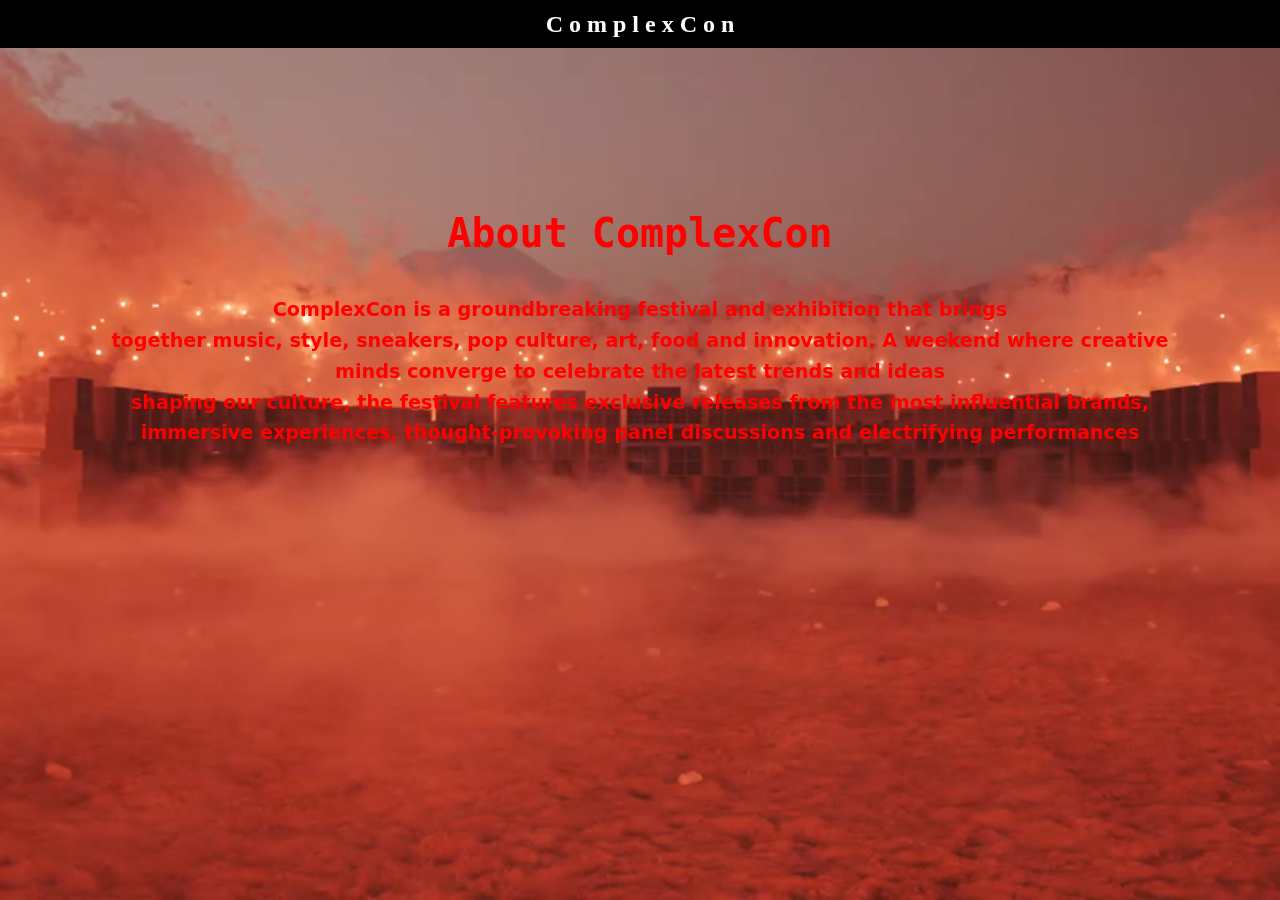
<file: about/about.html>
<!DOCTYPE html>
<html lang="en">
<head>
    <meta charset="UTF-8">
    <meta name="viewport" content="width=device-width, initial-scale=1.0">
    <title>About Us - ComplexCon</title>
    <link rel="icon" type="image/png" href="favicon.webp">
    <link rel="stylesheet" href="about.css">
</head>
<body>
    <div class="video-background">
        <video autoplay loop muted>
            <source src="vid.mp4" type="video/mp4">
        </video>
    </div>
    <header class="header">
        <div class="container">
            <a href="/projekUTS/index.html" class="logo">C o m p l e x C o n</a>
           
        </div>
    </header>

    <section class="hero">
        <div class="hero-content">
            <h1>About ComplexCon</h1>
            <h3>
                <p>ComplexCon is a groundbreaking festival and exhibition that brings</p>
                <p>together music, style, sneakers, pop culture, art, food and innovation. A weekend where creative minds converge to celebrate the latest trends and ideas</p>
                <p>shaping our culture, the festival features exclusive releases from the most influential brands, immersive experiences, thought-provoking panel discussions and electrifying performances</p>
            </h3>
        </div>
    </section>

  

   
</body>
</html>
</file>
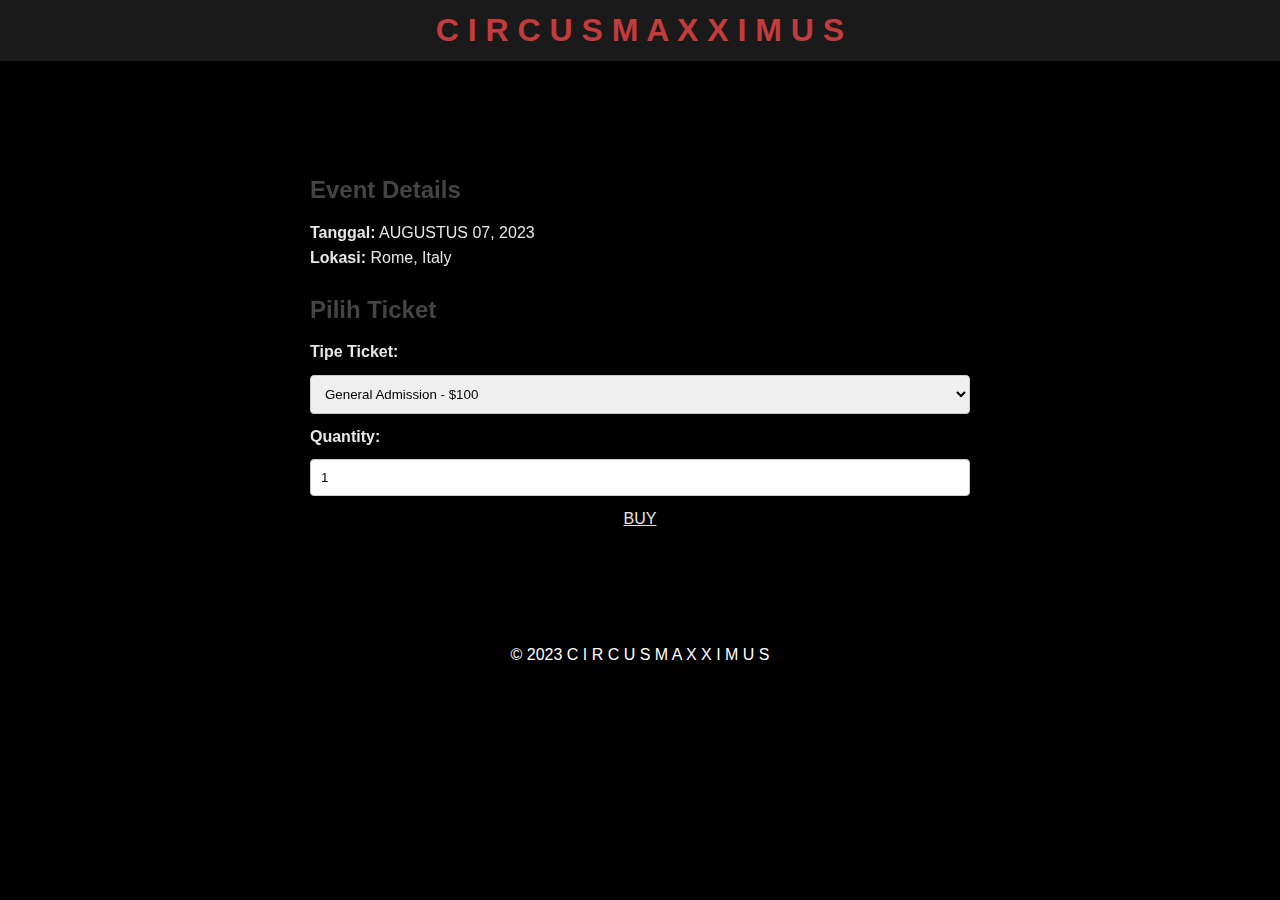
<file: buytiket/buytiket.html>
<!DOCTYPE html>
<html lang="en">
<head>
    <meta charset="UTF-8">
    <meta name="viewport" content="width=device-width, initial-scale=1.0">
    <title>Ticket Purchase - Rolling Loud</title>
    <link rel="icon" type="image/png" href="travis.jpg">
    <link rel="stylesheet" href="buytiket.css">
</head>
<body>
    <header class="header">
        <h1>C I R C U S M A X X I M U S</h1>
    </header>

    <main class="container">
        <section class="event-details">
            <h2>Event Details</h2>
            <p><strong>Tanggal:</strong> AUGUSTUS 07, 2023</p>
            <p><strong>Lokasi:</strong> Rome, Italy</p>
        </section>

        <section class="ticket-section">
            <h2>Pilih Ticket</h2>
            <form action="#" method="POST" class="ticket-form">
                <label for="ticket-type">Tipe Ticket:</label>
                <select id="ticket-type" name="ticket_type">
                    <option value="general">General Admission - $100</option>
                    <option value="vip">VIP Admission - $900</option>
                    <option value="platinum">Platinum Admission - $10.000</option>
                </select>

                <label for="quantity">Quantity:</label>
                <input type="number" id="quantity" name="quantity" min="1" max="10" value="1">

               <a href="ty.html">BUY</a>
            </form>
        </section>
    </main>

    <footer class="footer">
        <p>&copy; 2023 C I R C U S M A X X I M U S</p>
    </footer>
</body>
</html>
</file>
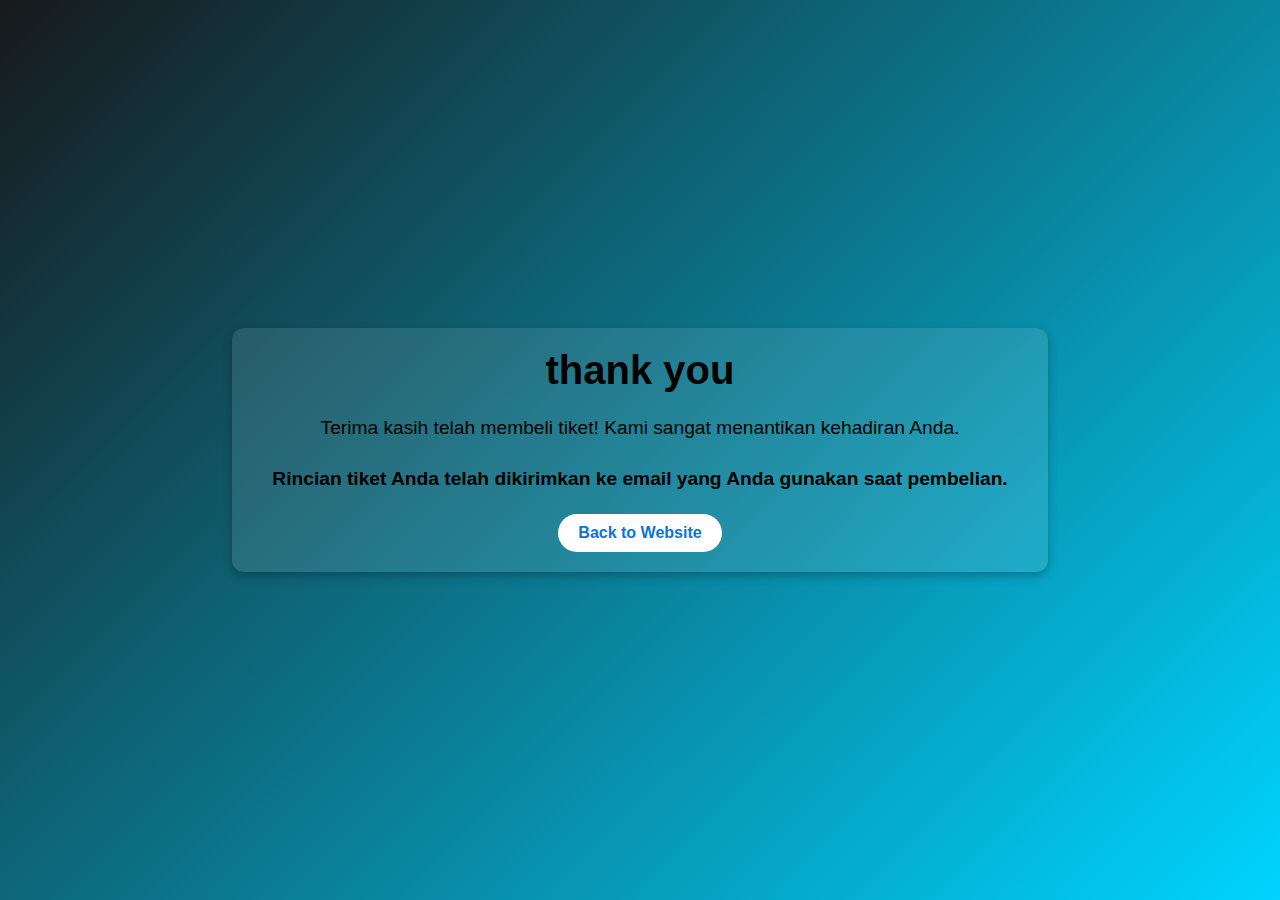
<file: buytiket/ty.html>
<!DOCTYPE html>
<html lang="id">
<head>
    <meta charset="UTF-8">
    <meta name="viewport" content="width=device-width, initial-scale=1.0">
    <title>Terima Kasih</title>
    <link rel="stylesheet" href="ty.css">
</head>
<body>
    <div class="thank-you-container">
        <div class="thank-you-card">
            <h1>thank you</h1>
            <p>Terima kasih telah membeli tiket! Kami sangat menantikan kehadiran Anda.</p>
            <p><strong>Rincian tiket Anda telah dikirimkan ke email yang Anda gunakan saat pembelian.</strong></p>
            <a href="/projekUTS/index.html" class="button">Back to Website</a>
        </div>
    </div>
</body>
</html>
</file>
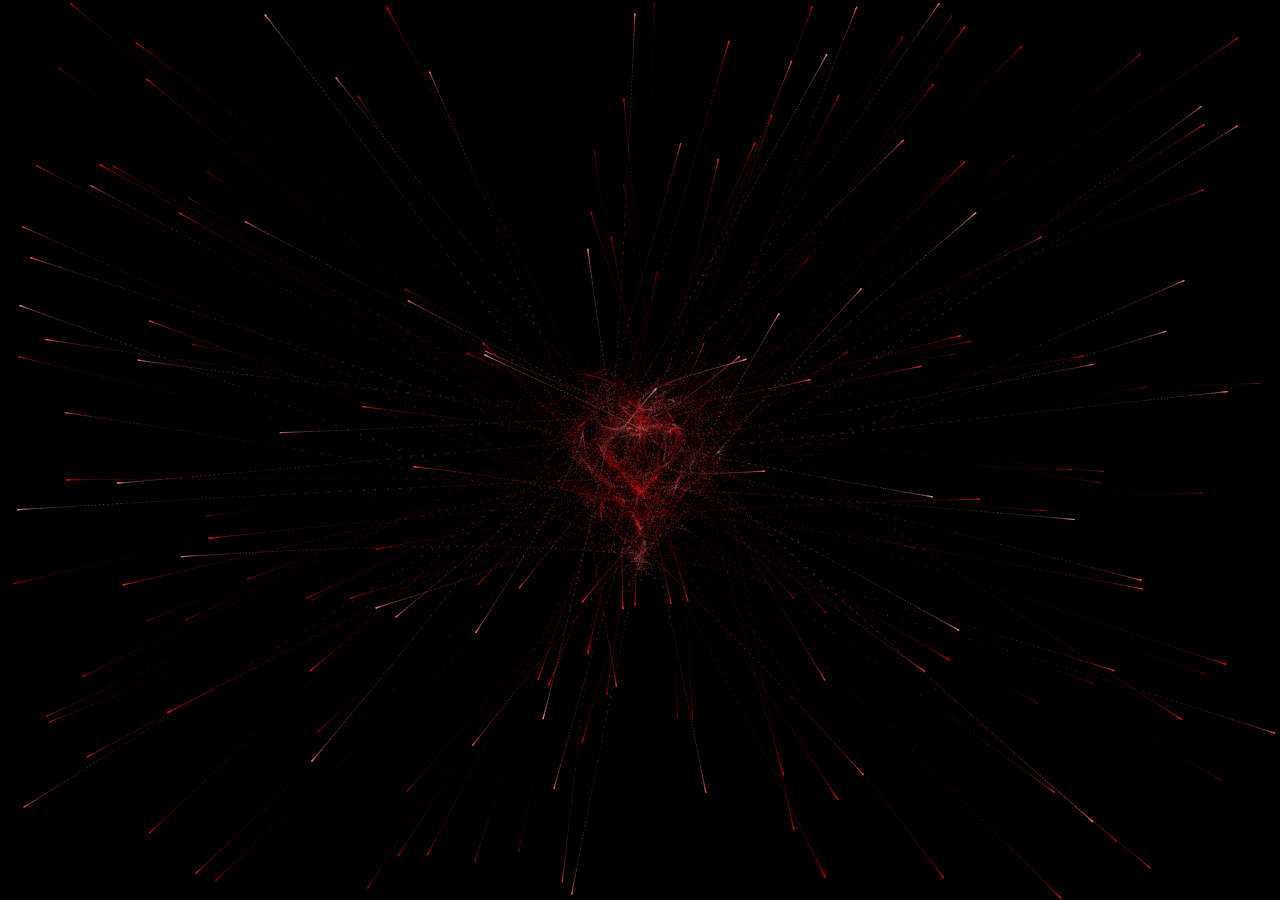
<file: hati/hati.html>
<!DOCTYPE html>
<html lang="en" >
<head>
  <meta charset="UTF-8">
  <title>cactus ❤️</title>
  <link rel="icon" type="image/png" href="favicon.png">

  <link rel="stylesheet" href="./style.css">

</head>
<body>
<canvas id="heart"></canvas>
  <script  src="./script.js"></script>

</body>
</html>
</file>
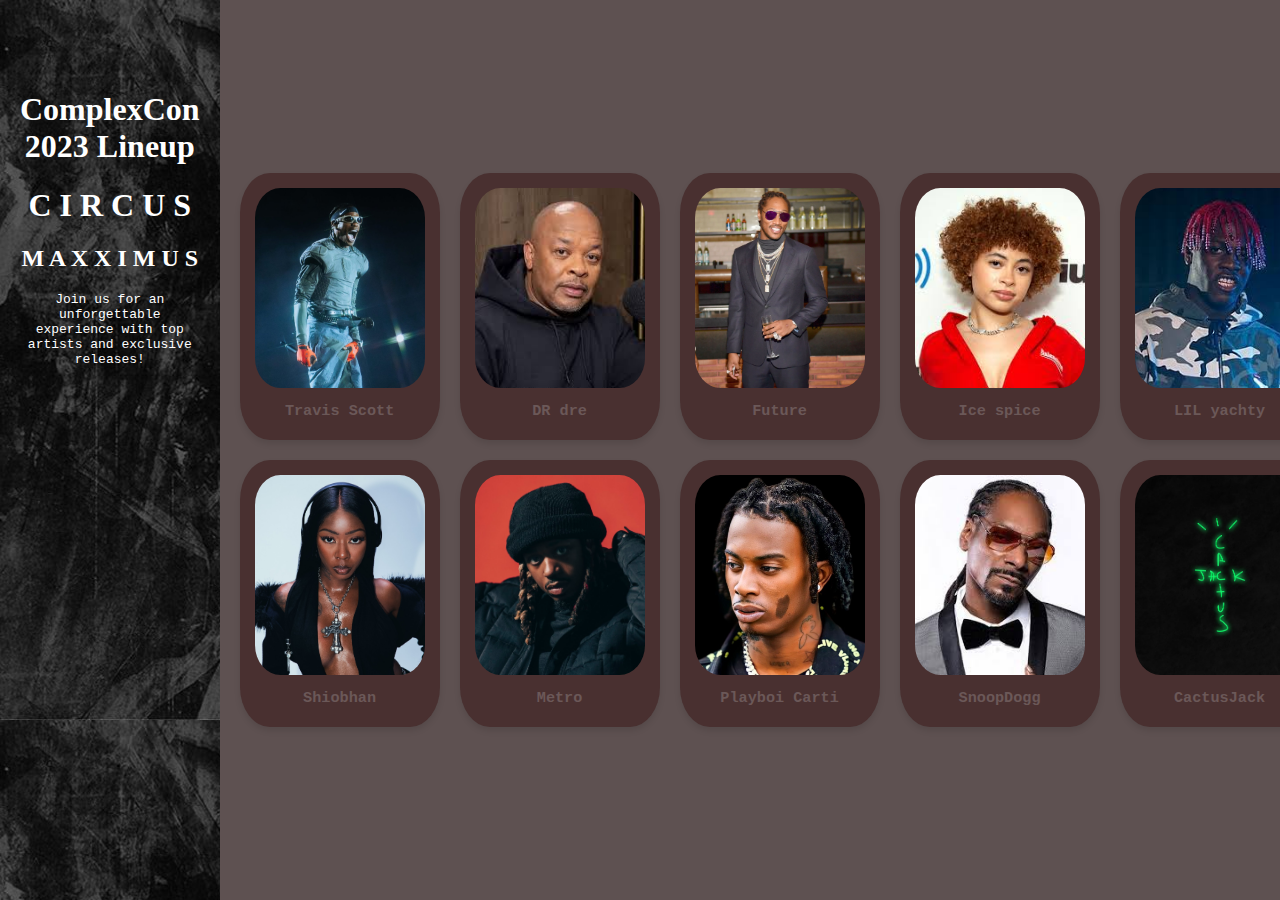
<file: lineup/lineup.html>
<!DOCTYPE html>
<html lang="en">
<head>
    <meta charset="UTF-8">
    <meta name="viewport" content="width=device-width, initial-scale=1.0">
    <title>Lineup</title>
    <link rel="stylesheet" href="lineup.css">
    <link rel="icon" type="image/png" href="img/favicon.png">

</head>
<body>
   
    <header class="hero">
        <h1>ComplexCon 2023 Lineup</h1>
        <h1>C I R C U S</h1>
        <h2>M A X X I M U S</h2>
        <p>Join us for an unforgettable experience with top artists and exclusive releases!</p>
    </header>
    <section class="lineup">
        <div class="artist-card">
            <img src="img/travis2.jpg" alt="Travis Scott">
            <h3>Travis Scott</h3>
        </div>
        <div class="artist-card">
            <img src="img/dr dre.jpeg" alt="Playboi Carti">
            <h3>DR dre</h3>
        </div>
        <div class="artist-card">
            <img src="img/future.webp" alt="Playboi Carti">
            <h3>Future</h3>
        </div>
        <div class="artist-card">
            <img src="img/ice.jpeg" alt="Playboi Carti">
            <h3>Ice spice</h3>
        </div>
        <div class="artist-card">
            <img src="img/lilyatchy.jpeg" alt="Playboi Carti">
            <h3>LIL yachty</h3>
        </div>
        <div class="artist-card">
            <img src="img/shiobhan.jpg" alt="Playboi Carti">
            <h3>Shiobhan</h3>
        </div>
        <div class="artist-card">
            <img src="img/metro.jpg" alt="Playboi Carti">
            <h3>Metro</h3>
        </div>
        <div class="artist-card">
            <img src="img/Playboi.jpg" alt="Playboi Carti">
            <h3>Playboi Carti</h3>
        </div>
        <div class="artist-card">
            <img src="img/snop.jpeg" alt="Playboi Carti">
            <h3>SnoopDogg</h3>
        </div>
        <div class="artist-card">
            <img src="img/ccatus2.webp" alt="Playboi Carti">
            <h3>CactusJack</h3>
        </div>
    </section>
    
</body>
</html>
</file>
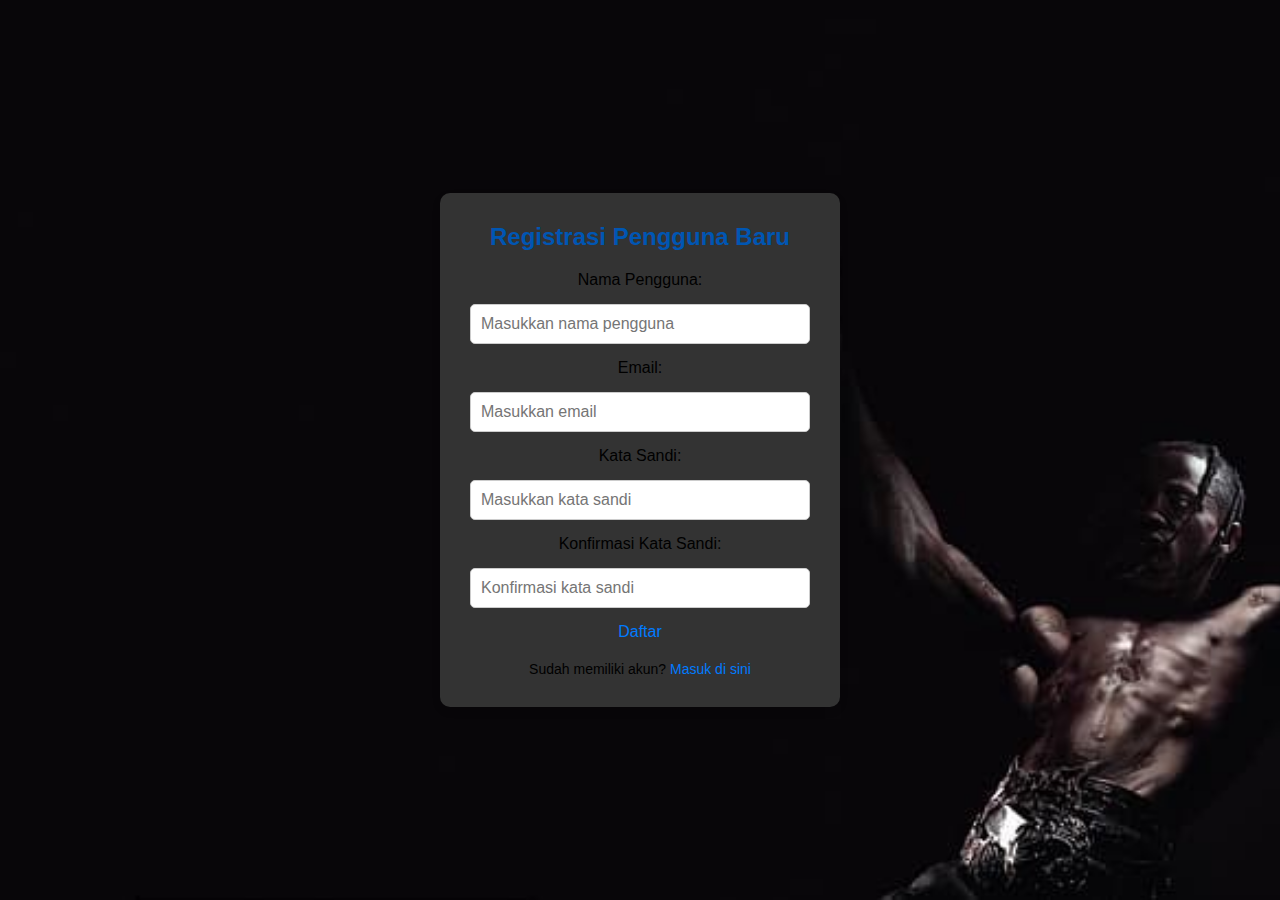
<file: login/regis.html>
<!DOCTYPE html>
<html lang="id">
<head>
    <meta charset="UTF-8">
    <meta name="viewport" content="width=device-width, initial-scale=1.0">
    <title>Halaman Registrasi</title>
    <link rel="stylesheet" href="regis.css">
</head>
<body>
    <div class="container">
        <h2>Registrasi Pengguna Baru</h2>
        <form action="#" method="POST" class="register-form">
            <label for="username">Nama Pengguna:</label>
            <input type="text" id="username" name="username" required placeholder="Masukkan nama pengguna">

            <label for="email">Email:</label>
            <input type="email" id="email" name="email" required placeholder="Masukkan email">

            <label for="password">Kata Sandi:</label>
            <input type="password" id="password" name="password" required placeholder="Masukkan kata sandi">

            <label for="confirm-password">Konfirmasi Kata Sandi:</label>
            <input type="password" id="confirm-password" name="confirm-password" required placeholder="Konfirmasi kata sandi">
            <a href="sukses.html">Daftar</a>
        </form>
        <p>Sudah memiliki akun? <a href="login.html">Masuk di sini</a></p>
    </div>
</body>
</html>
</file>
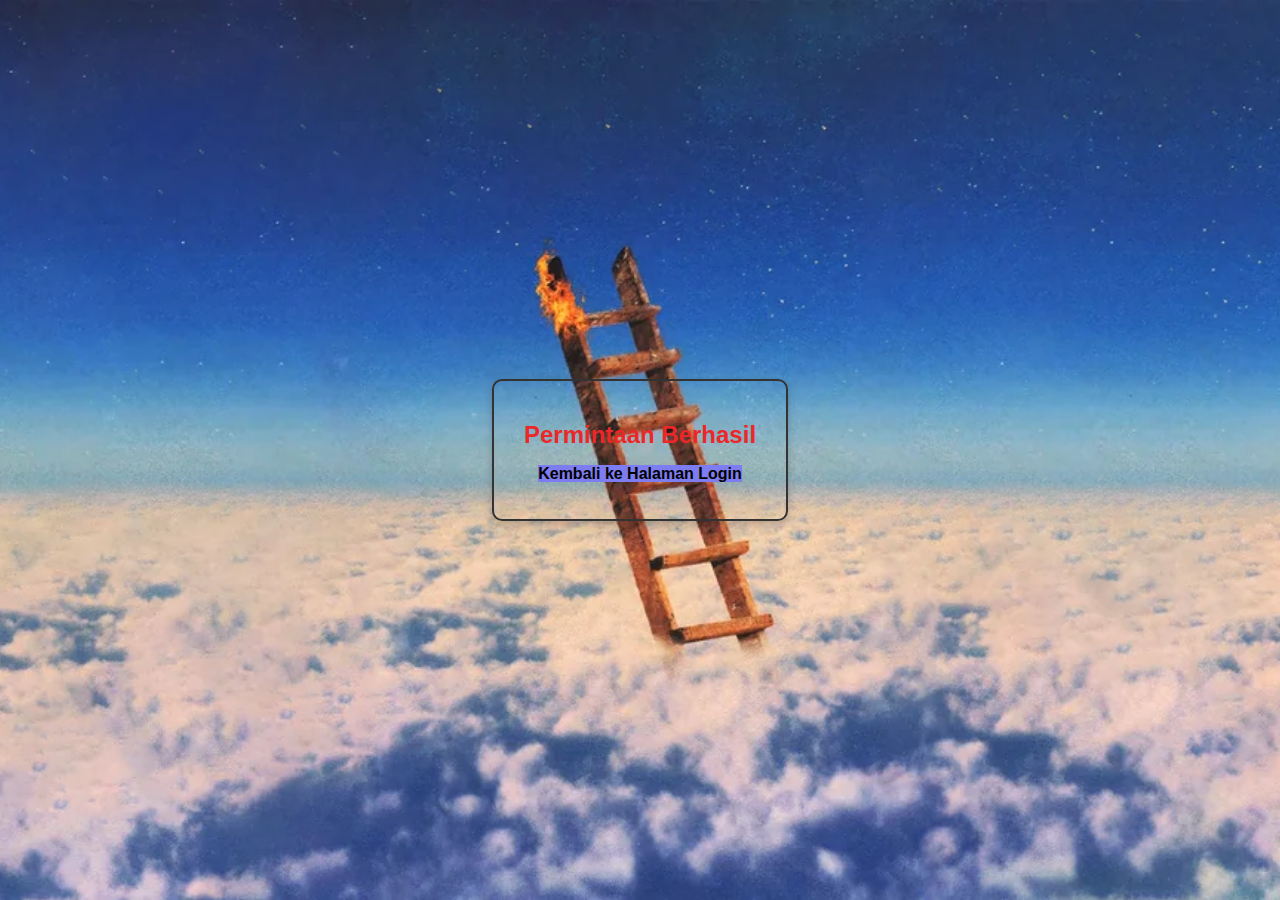
<file: login/sukses.html>
<!DOCTYPE html>
<html lang="id">
<head>
    <meta charset="UTF-8">
    <meta name="viewport" content="width=device-width, initial-scale=1.0">
    <title>Reset Berhasil</title>
    <style>
        body {
            font-family: Arial, sans-serif;
            background: url( img/walpeper.webp) repeat;
            background-size: cover;
            background-position: center;
            margin: 0;
            display: flex;
            justify-content: center;
            align-items: center;
            height: 100vh;
            text-align: center;
        }

        .container {
            background: transparent;
            border:  2px solid #333;
            padding: 20px 30px;
            border-radius: 10px;
            box-shadow: 0 4px 8px rgba(0, 0, 0, 0.2);
        }

        h2 {
            font-size: 24px;
            font-family: 'Segoe UI', Tahoma, Geneva, Verdana, sans-serif;
            color: #eb2727;
            margin-bottom: 10px;
        }
        a {
            background-color: rgb(125, 125, 241);
            font-family: 'Segoe UI', Tahoma, Geneva, Verdana, sans-serif;
            text-decoration: none;
            color: #000000;
            font-weight: bold;
        }

        a:hover {
            text-decoration: underline;
        }
    </style>
</head>
<body>
    <div class="container">
        <h2>Permintaan Berhasil</h2>
        <p><a href="login.html">Kembali ke Halaman Login</a></p>
    </div>
</body>
</html>
</file>
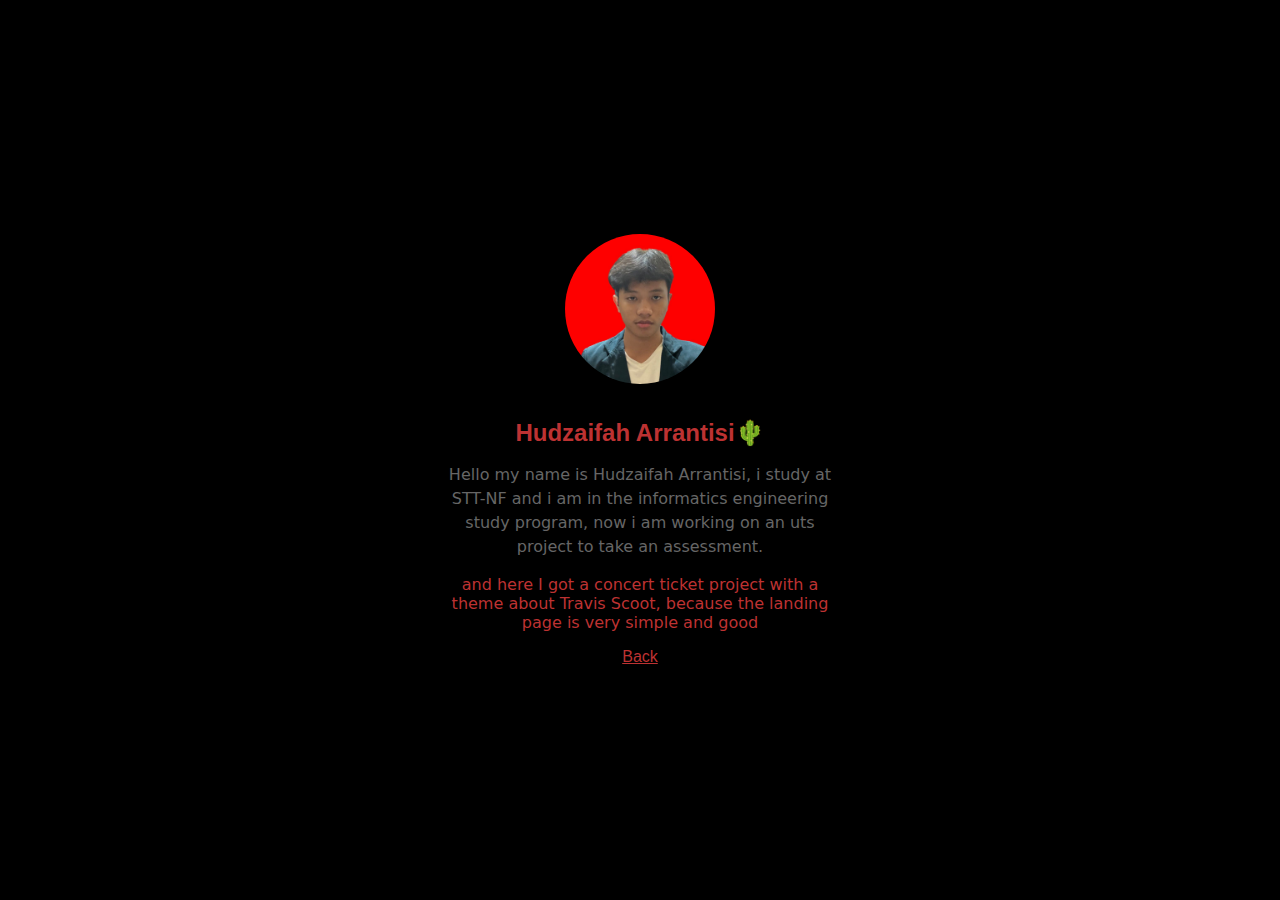
<file: profile/profile.html>
<!DOCTYPE html>
<html lang="en">
<head>
    <meta charset="UTF-8">
    <meta name="viewport" content="width=device-width, initial-scale=1.0">
    <title>Profile</title>
    <link rel="icon" type="image/png" href="favicon.webp">
    <link rel="stylesheet" href="profile.css">
</head>
<body>
    <div class="container">
        <img src="foto.jpg" alt="foto" class="foto">
        <h1 class="nama">Hudzaifah Arrantisi🌵</h1>
        <p class="profile">
            Hello my name is Hudzaifah Arrantisi, i study at STT-NF and i am in the informatics engineering study program, now i am working on an uts project to take an assessment.
        </p>
        <p class="profile2">
            and here I got a concert ticket project with a theme about Travis Scoot, because the landing page is very simple and good
        </p>
        <a href="/projekUTS/index.html">Back</a>
    </div>
</body>
</html>
</file>
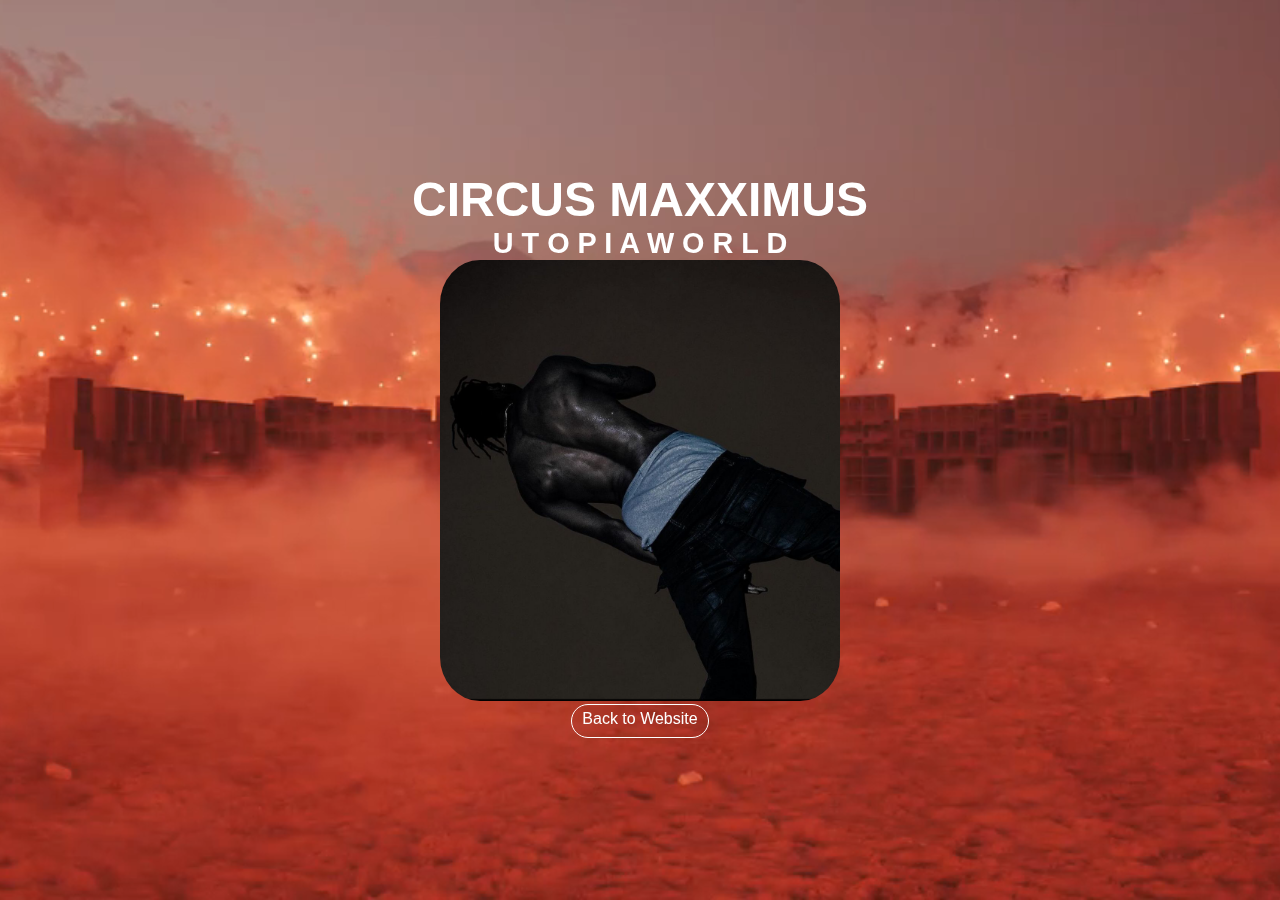
<file: utopia/utopia.html>
<!DOCTYPE html>
<html lang="en">
<head>
    <meta charset="UTF-8">
    <meta name="viewport" content="width=device-width, initial-scale=1.0">
    <title>Utopia</title>
    <link rel="icon" type="image/png" href="img/favicon.png">
    <link rel="stylesheet" href="utopia.css">
</head>
<body>
    <div class="video-background">
        <video autoplay loop muted>
            <source src="video/vid.mp4" type="video/mp4">
        </video>
    </div>

    <div class="content-center">
        <h1>CIRCUS MAXXIMUS</h1>
        <h2>U T O P I A W O R L D</h2>

        <div class="slider">
            <div class="slider-images">
                <img src="img/travis1.jpg" alt="Gambar 1">
                <img src="img/travis2.jpg" alt="Gambar 2">
                <img src="img/travis3.jpg" alt="Gambar 3">
                <img src="img/travis4.jpg" alt="Gambar 1">
                <img src="img/travis5 (1).png" alt="Gambar 2">
                <img src="img/travis6.png" alt="Gambar 3">
                <img src="img/travis 7.png" alt="Gambar 3">
            </div>

        </div>
        <a href="/projekUTS/index.html" class="btn">Back to Website</a>
    </div>
</body>
</html>
</file>
<file: about/about.css>
* {
    margin: 0;
    padding: 0;
    box-sizing: border-box;
  }
  
  body {
    
    line-height: 1.6;
    color: #333;
    background: #f9f9f9;
  }
  
  .header {
    background: #000;
    color: #fff;
    padding: 5px 0;
    text-align: center;
  }
  .header a{
    font-family: fantasy;
  }
  
  
  
  .logo {
    font-size: 1.5rem;
    font-weight: bold;
    font-family: serif;
    color: #fff;
    text-decoration: none;
  }
  
 
  
  .hero {
    height: 400px;
    margin: 6%;
    color: #ff0000;
    display: flex;
    align-items: center;
    text-align: center;
    padding: 20px;
  }
  
  .hero-content h1 {
    font-family: monospace;
    font-size: 2.5rem;
    margin-bottom: 30px;
  }
  
  .hero-content p {
    font-family: system-ui, -apple-system, BlinkMacSystemFont, 'Segoe UI', Roboto, Oxygen, Ubuntu, Cantarell, 'Open Sans', 'Helvetica Neue', sans-serif;
    font-size: 1.2rem;
  }
  .video-background {
    position: fixed;
    top: 0;
    left: 0;
    width: 100%;
    height: 100%;
    overflow: hidden;
    z-index: -1;
  }
  
  .video-background video {
    width: 100%;
    height: 100%;
    object-fit: cover;
  }
  .about-content {
    padding: 50px 20px;
  }
  
  .about-content h2 {
    font-size: 2rem;
    margin-bottom: 15px;
    color: #000;
  }
  
  .about-content p, .about-content ul {
    margin-bottom: 20px;
    color: #555;
  }
</file>
<file: buytiket/buytiket.css>
* {
    margin: 0;
    padding: 0;
    box-sizing: border-box;
  }
  
  body {
    font-family: Arial, sans-serif;
    line-height: 1.6;
    background-color: #000000;
    color: #e7e6e6;
  }
  
  .container {
    width: 100%;
    max-width: 700px;
    background: transparent;
    backdrop-filter: blur();
    margin: 90px auto;
    padding: 20px;
    border-radius: 8px;
    box-shadow: 0 0  10px rgba(0, 0, 0 .2);  }
  
  .header {
    background: #1a1a1a;
    color: #c43b3b;
    text-align: center;
    padding: 5px 0;
  }
  
  .header h1 {
    font-size: 2em;
  }
  
  .event-details {
    margin-bottom: 20px;
  }
  
  .event-details h2 {
    color: #444;
    margin-bottom: 10px;
  }
  
  .ticket-section h2 {
    margin-bottom: 10px;
    color: #444;
  }
  
  .ticket-form {
    display: flex;
    flex-direction: column;
    gap: 10px;
  }
  
  .ticket-form label {
    font-weight: bold;
  }
  
  .ticket-form select,
  .ticket-form input {
    padding: 10px;
    border: 1px solid #ccc;
    border-radius: 4px;
  }
  
 a{
    background-color: black;
    text-align: center;
    height: 10%;
    color: #e7e6e6;
 }
  .ticket-form a:hover {
    background: #ff5a5f;
  }
  
  .footer {
    text-align: center;
    margin-top: 20px;
    color: #ffffff;
  }
</file>
<file: hati/style.css>
canvas {
    position: absolute;
    left:0;
    top: 0;
    width: 100%;
    height: 100%;
    background-color: rgba(0,0,0,.2);
  }
</file>
<file: lineup/lineup.css>
body {
    font-family: Arial, sans-serif;
    margin: 0;
    display: flex;
    background-color: #5e5151;
    color: #333;
}
html,body{
    overflow: hidden;
    width: 100%;
    height: 100%;
}

.hero {
    background: url(img/cactusjack.jpg);
    color: white;
    text-align: center;
    padding: 70px 20px;
}
.hero,h1,h2{
    font-family: fantasy;
}
.hero,p{
    font-family: monospace;
}

.lineup {
    display: grid;
    grid-template-columns: repeat(auto-fit, minmax(200px, 1fr));
    gap: 20px;
    padding: 20px;
    max-width: 1200px;
    margin: auto;
}

.artist-card {
    background: rgb(73, 48, 48);
    box-shadow: 0 4px 6px rgba(0, 0, 0, 0.1);
    overflow: hidden;
    border-radius: 15%;
    text-align: center;
    padding: 15px;
}
img:hover{
    transform: scale(1.1); 
}
img{
    cursor: pointer;
    transition: transform 0.1s ease; 
}

.artist-card img {
    border-radius: 15%;
    width: 100%; 
    height: 200px; 
    object-fit: cover; 
}

.artist-card h3 {
    margin: 10px 0 5px;
    color: #6b5858;
    font-family: monospace;
}
</file>
<file: login/regis.css>
* {
    margin: 0;
    padding: 0;
    box-sizing: border-box;
}

body {
    font-family: Arial, sans-serif;
    background: url( img/travis.jpg) repeat;
    background-size: cover;
    background-position: center;
    background-color: #f4f4f9;
    display: flex;
    justify-content: center;
    align-items: center;
    height: 100vh;
}

.container {
    background: transparent;
    background-color: #333;
    padding: 30px;
    border-radius: 10px;
    box-shadow: 0 4px 8px rgba(0, 0, 0, 0.1);
    width: 100%;
    max-width: 400px;
    text-align: center;
}

h2 {
    margin-bottom: 20px;
    color: #0056b3;
}

.register-form {
    display: flex;
    flex-direction: column;
    gap: 15px;
}

/* Style untuk input field */
input {
    padding: 10px;
    border: 1px solid #ccc;
    border-radius: 5px;
    font-size: 16px;
    outline: none;
}

input:focus {
    border-color: #007bff;
}

/* Style untuk tombol submit */
.submit-btn {
    padding: 10px;
    background-color: #007bff;
    color: white;
    border: none;
    border-radius: 5px;
    font-size: 16px;
    cursor: pointer;
}

.submit-btn:hover {
    background-color: #0056b3;
}

/* Style untuk link masuk */
p {
    margin-top: 20px;
    font-size: 14px;
}

a {
    text-decoration: none;
    color: #007bff;
}

a:hover {
    text-decoration: underline;
}
</file>
<file: profile/profile.css>
body {
  font-family: 'Arial', sans-serif;
  margin: 0;
  padding: 0;
  display: flex;
  background-color: black;
  justify-content: center;
  align-items: center;
  height: 100vh;
}

.container {
  text-align: center;
  padding: 20px;
  background: transparent;
  box-shadow: 0 4px 6px rgba(0, 0, 0, 0.1);
  width: 90%;
  max-width: 400px;
}

.foto {
  border-radius: 50%;
  width: 150px;
  height: 150px;
  object-fit: cover;
  margin-bottom: 15px;
}
.profile2{
  color: rgb(189, 50, 50);
  justify-content: center;
  font-family: system-ui, -apple-system, BlinkMacSystemFont, 'Segoe UI', Roboto, Oxygen, Ubuntu, Cantarell, 'Open Sans', 'Helvetica Neue', sans-serif;
}
.nama {
  font-size: 24px;
  font-family: 'Segoe UI', Tahoma, Geneva, Verdana, sans-serif;
  font-weight: bold;
  color: rgb(189, 50, 50);
  margin-bottom: 10px;
}
a{
  color:rgb(189, 50, 50); ;
}
.profile {
  font-family: system-ui, -apple-system, BlinkMacSystemFont, 'Segoe UI', Roboto, Oxygen, Ubuntu, Cantarell, 'Open Sans', 'Helvetica Neue', sans-serif;
  font-size: 16px;
  justify-content: center;
  line-height: 1.5;
  color: #666666;
}
</file>
<file: utopia/utopia.css>
* {
    margin: 0;
    padding: 0;
    box-sizing: border-box;
  }
  
  body {
    font-family: Arial, sans-serif;
    color: white;
    height: 100vh;
    overflow: hidden;
    display: flex;
    align-items: center;
    justify-content: center;
  }
  
  .video-background {
    position: fixed;
    top: 0;
    left: 0;
    width: 100%;
    height: 100%;
    overflow: hidden;
    z-index: -1;
  }
  
  .video-background video {
    width: 100%;
    height: 100%;
    object-fit: cover;
  }
  
  .content-center {
    text-align: center;
    z-index: 1;
  }
  
  .content-center h1 {
    font-family: 'Lucida Sans', 'Lucida Sans Regular', 'Lucida Grande', 'Lucida Sans Unicode', Geneva, Verdana, sans-serif;
    font-size: 3rem;
  }
  
  .content-center h2 {
    font-family: 'Lucida Sans', 'Lucida Sans Regular', 'Lucida Grande', 'Lucida Sans Unicode', Geneva, Verdana, sans-serif;
    font-size: 1.8rem;
  }
  
  .slider {
    position: relative;
    width: 400px;
    height: 450px; 
    margin: 0 auto;
    overflow: hidden;
    border-radius: 10px;
  }
  
  .slider-images {
    display: flex;
    animation: slide 10s infinite;
    width: 100%;
    height: 98%;
  }
  
  .slider-images img {
    width: 100%;
    height: 100%;
    border-radius: 10%;
    object-fit: cover;
    flex-shrink: 0;
  }
  
  
  @keyframes slide {
    0%, 25% {
        transform: translateX(0);
    }
    30%, 55% {
        transform: translateX(-100%);
    }
    60%, 85% {
        transform: translateX(-200%);
    }
    90%, 95% {
        transform: translateX(-300%);
    }
  }
  .btn {
    text-decoration: none;
    padding-bottom: 10px;
    padding-left: 10px;
    padding-top: 5px;
    padding-right: 10px;
    font-size: 1rem;
    color: white;
    background: transparent;
    border: 1px solid white;
    border-radius: 25px;
    cursor: pointer;
    transition: all 0.3s ease;
  }
  .btn:hover {
    background: white;
    color: black;
  }
</file>
<file: buytiket/ty.css>
/* Reset gaya default */
* {
    margin: 0;
    padding: 0;
    box-sizing: border-box;
}

body {
    font-family: 'Arial', sans-serif;
    background: linear-gradient(135deg, #17191b, #00d4ff);
    color: #000000;
    display: flex;
    justify-content: center;
    align-items: center;
    height: 100vh;
}

.thank-you-container {
    text-align: center;
}

.thank-you-card {
    background: rgba(255, 255, 255, 0.1);
    border-radius: 12px;
    padding: 20px 40px;
    box-shadow: 0px 4px 10px rgba(0, 0, 0, 0.25);
}

h1 {
    font-size: 2.5em;
    margin-bottom: 20px;
}

p {
    font-size: 1.2em;
    margin-bottom: 20px;
    line-height: 1.6;
}

.button {
    display: inline-block;
    padding: 10px 20px;
    background-color: #ffffff;
    color: #0a74da;
    text-decoration: none;
    font-weight: bold;
    border-radius: 25px;
    transition: all 0.3s ease;
}

.button:hover {
    background-color: #0a74da;
    color: #ffffff;
}
</file>
